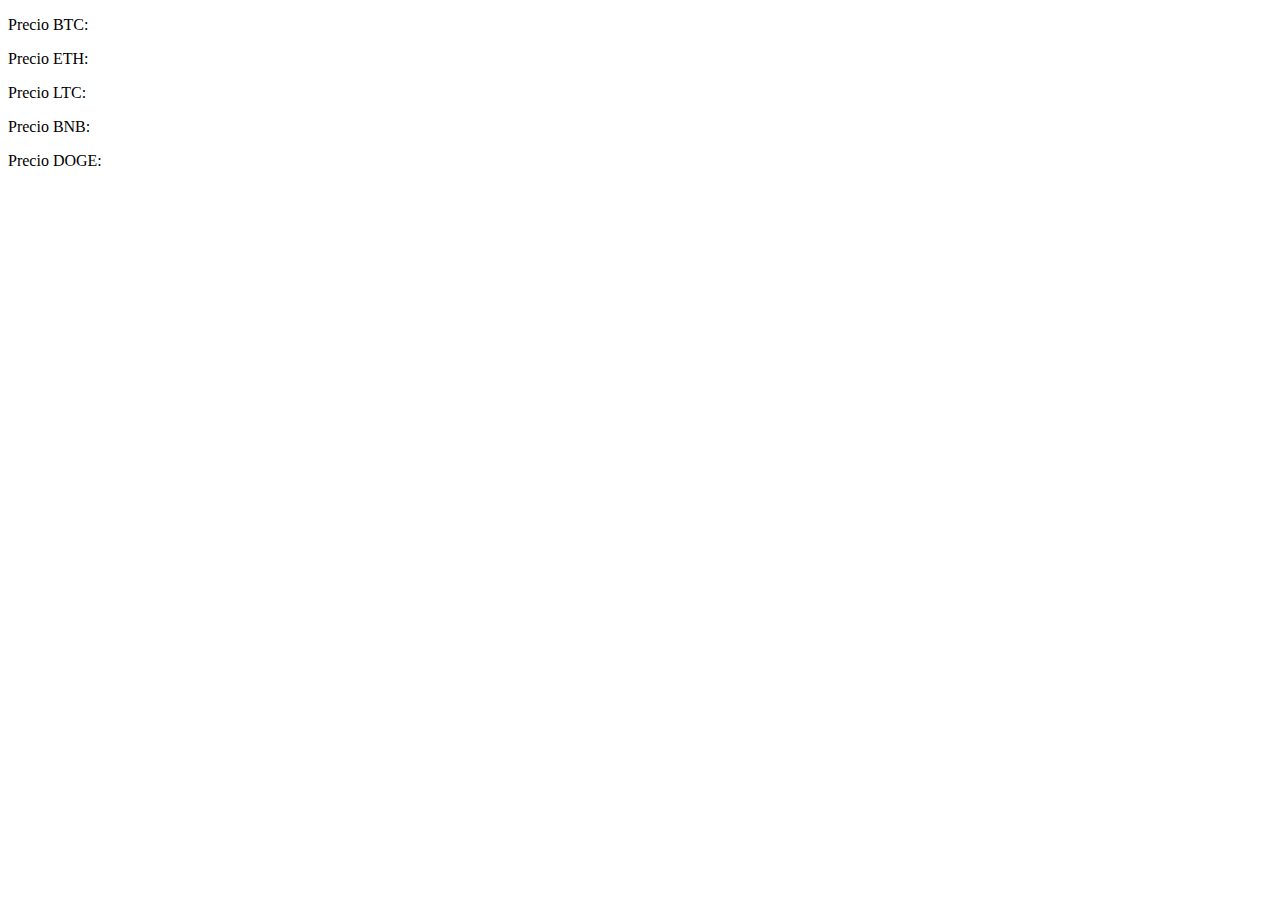
<file: frontend/APIbtc.html>
<!DOCTYPE html>
<html lang="en">
<head>
    <meta charset="UTF-8">
    <meta name="viewport" content="width=device-width, initial-scale=1.0">
    <title>Consumo API</title>
</head>
<body>
    <p>Precio BTC: <span id="btc-price"></span></p>
    <p>Precio ETH: <span id="eth-price"></span></p>
    <p>Precio LTC: <span id="ltc-price"></span></p>
    <p>Precio BNB: <span id="bnb-price"></span></p>
    <p>Precio DOGE: <span id="doge-price"></span></p>
    <script src="../backend/APIbtc.js"></script>
</body>
</html>
</file>
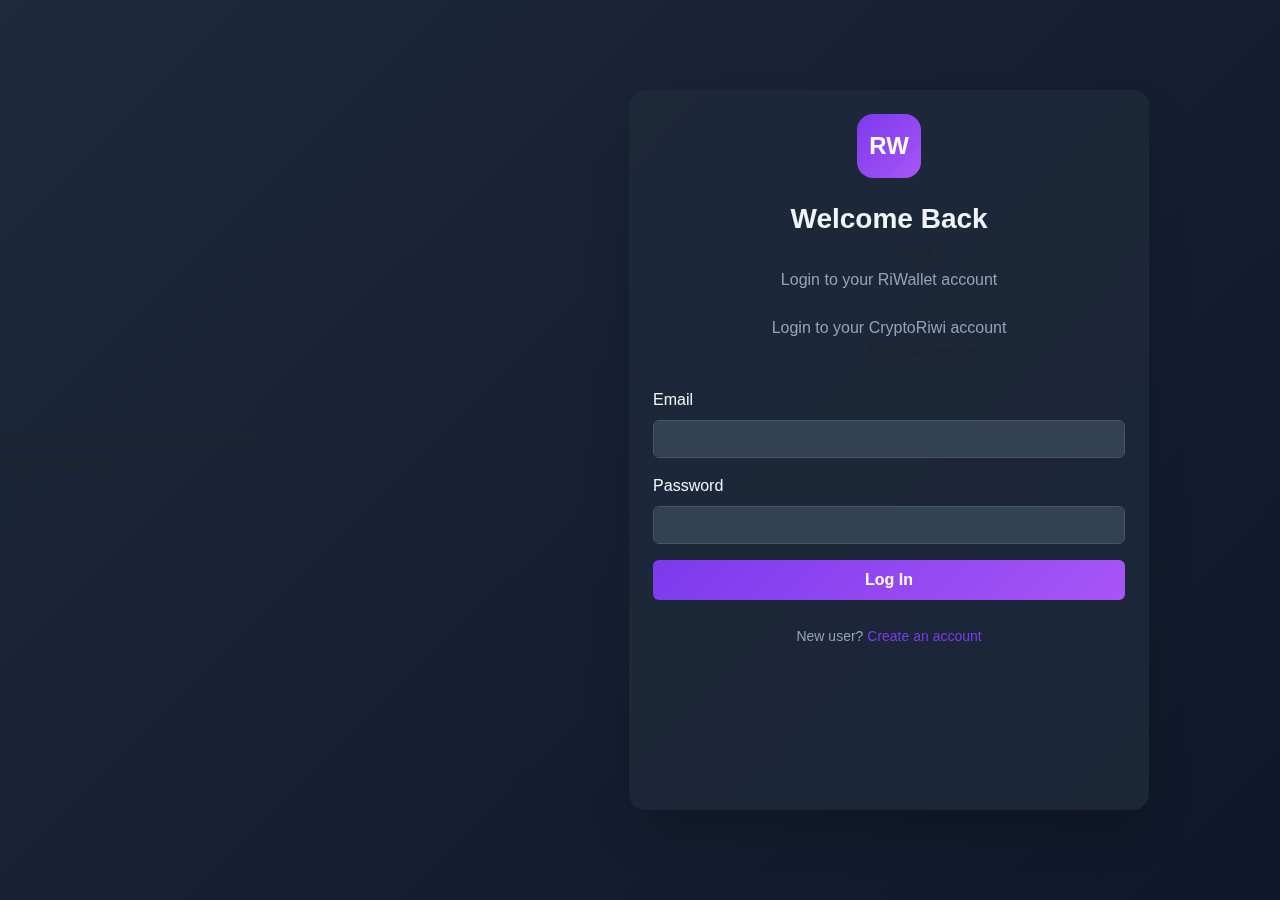
<file: frontend/login.html>
<!DOCTYPE html>
<html lang="en">
<head>
  <meta charset="UTF-8">
  <meta name="viewport" content="width=device-width, initial-scale=1.0">
<<<<<<< HEAD
  <title>RiWallet - Login</title>
=======
  <title>CryptoRiwi - Login</title>
>>>>>>> feature/aboutus
  <link href="https://cdn.jsdelivr.net/npm/bootstrap@5.3.0/dist/css/bootstrap.min.css" rel="stylesheet">
  <link rel="stylesheet" href="https://cdn.jsdelivr.net/npm/bootstrap-icons@1.11.0/font/bootstrap-icons.css">
  <link rel="stylesheet" href="../styles/styles.css">
</head>

<body class="d-flex align-items-center justify-content-center min-vh-100">
  <div class="container">
    <div class="row justify-content-center">
      <div class="col-md-6 col-lg-4">
        <div class="card form-card border-0 rounded-4">
          <div class="card-body p-4">

            <!-- Logo -->
            <div class="text-center mb-4">
              <div class="logo-icon d-inline-flex align-items-center justify-content-center mx-auto">
                RW
              </div>
            </div>

            <!-- Title -->
            <div class="text-center mb-4">
              <h1 class="h3 fw-bold text-light mb-2">Welcome Back</h1>
<<<<<<< HEAD
              <p class="text-muted mb-0">Login to your RiWallet account</p>
=======
              <p class="text-muted mb-0">Login to your CryptoRiwi account</p>
>>>>>>> feature/aboutus
            </div>

            <!-- Login Form -->
            <form id="login-form">
              <div class="mb-3">
                <label for="email" class="form-label text-light fw-medium">Email</label>
                <input type="email" class="form-control" id="email" required>
              </div>

              <div class="mb-3">
                <label for="password" class="form-label text-light fw-medium">Password</label>
                <input type="password" class="form-control" id="password" required>
              </div>

              <button type="submit" class="btn btn-primary w-100 py-2 fw-semibold">Log In</button>

              <!-- Message -->
              <p id="login-message" class="mt-3 text-danger text-center"></p>

              <div class="text-center mt-4">
                <small class="text-muted">New user? <a href="./register.html">Create an account</a></small>
              </div>
            </form>

          </div>
        </div>
      </div>
    </div>
  </div>

  <script src="https://cdn.jsdelivr.net/npm/bootstrap@5.3.0/dist/js/bootstrap.bundle.min.js"></script>
  <script src="./js/login.js"></script>
</body>
</html>
</file>
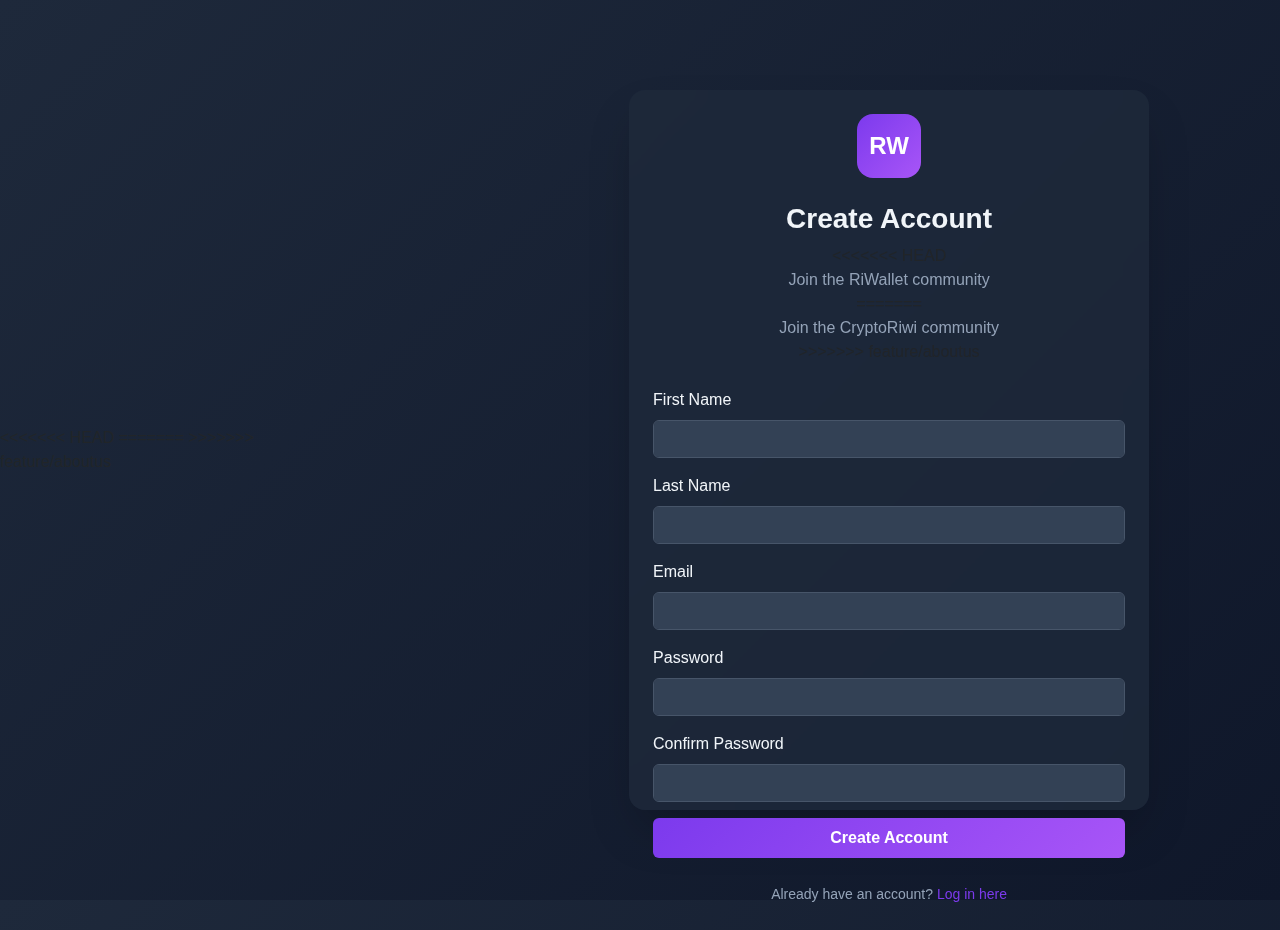
<file: frontend/register.html>
<!DOCTYPE html>
<html lang="en">
<head>
  <meta charset="UTF-8">
  <meta name="viewport" content="width=device-width, initial-scale=1.0">
<<<<<<< HEAD
  <title>RiWallet - Create Account</title>
=======
  <title>CryptoRiwi - Create Account</title>
>>>>>>> feature/aboutus
  <link href="https://cdn.jsdelivr.net/npm/bootstrap@5.3.0/dist/css/bootstrap.min.css" rel="stylesheet">
  <link rel="stylesheet" href="https://cdn.jsdelivr.net/npm/bootstrap-icons@1.11.0/font/bootstrap-icons.css">
  <link rel="stylesheet" href="../styles/styles.css">
</head>

<body class="d-flex align-items-center justify-content-center min-vh-100">
  <div class="container">
    <div class="row justify-content-center">
      <div class="col-md-6 col-lg-4">
        <div class="card form-card border-0 rounded-4">
          <div class="card-body p-4">

            <!-- Logo -->
            <div class="text-center mb-4">
              <div class="logo-icon d-inline-flex align-items-center justify-content-center mx-auto">
                RW
              </div>
            </div>

            <!-- Title -->
            <div class="text-center mb-4">
              <h1 class="h3 fw-bold text-light mb-2">Create Account</h1>
<<<<<<< HEAD
              <p class="text-muted mb-0">Join the RiWallet community</p>
=======
              <p class="text-muted mb-0">Join the CryptoRiwi community</p>
>>>>>>> feature/aboutus
            </div>

            <!-- Register Form -->
            <form id="register-form">
              <div class="mb-3">
                <label for="firstName" class="form-label text-light fw-medium">First Name</label>
                <input type="text" class="form-control" id="firstName" required>
              </div>

              <div class="mb-3">
                <label for="lastName" class="form-label text-light fw-medium">Last Name</label>
                <input type="text" class="form-control" id="lastName" required>
              </div>

              <div class="mb-3">
                <label for="email" class="form-label text-light fw-medium">Email</label>
                <input type="email" class="form-control" id="email" required>
              </div>

              <div class="mb-3">
                <label for="password" class="form-label text-light fw-medium">Password</label>
                <input type="password" class="form-control" id="password" required>
              </div>

              <div class="mb-3">
                <label for="confirmPassword" class="form-label text-light fw-medium">Confirm Password</label>
                <input type="password" class="form-control" id="confirmPassword" required>
              </div>

              <button type="submit" class="btn btn-primary w-100 py-2 fw-semibold">Create Account</button>

              <!-- Message -->
              <p id="register-message" class="mt-3 text-danger text-center"></p>

              <div class="text-center mt-4">
                <small class="text-muted">Already have an account? <a href="./login.html">Log in here</a></small>
              </div>
            </form>

          </div>
        </div>
      </div>
    </div>
  </div>

  <script src="https://cdn.jsdelivr.net/npm/bootstrap@5.3.0/dist/js/bootstrap.bundle.min.js"></script>
  <script src="./js/register.js"></script>
</body>
</html>
</file>
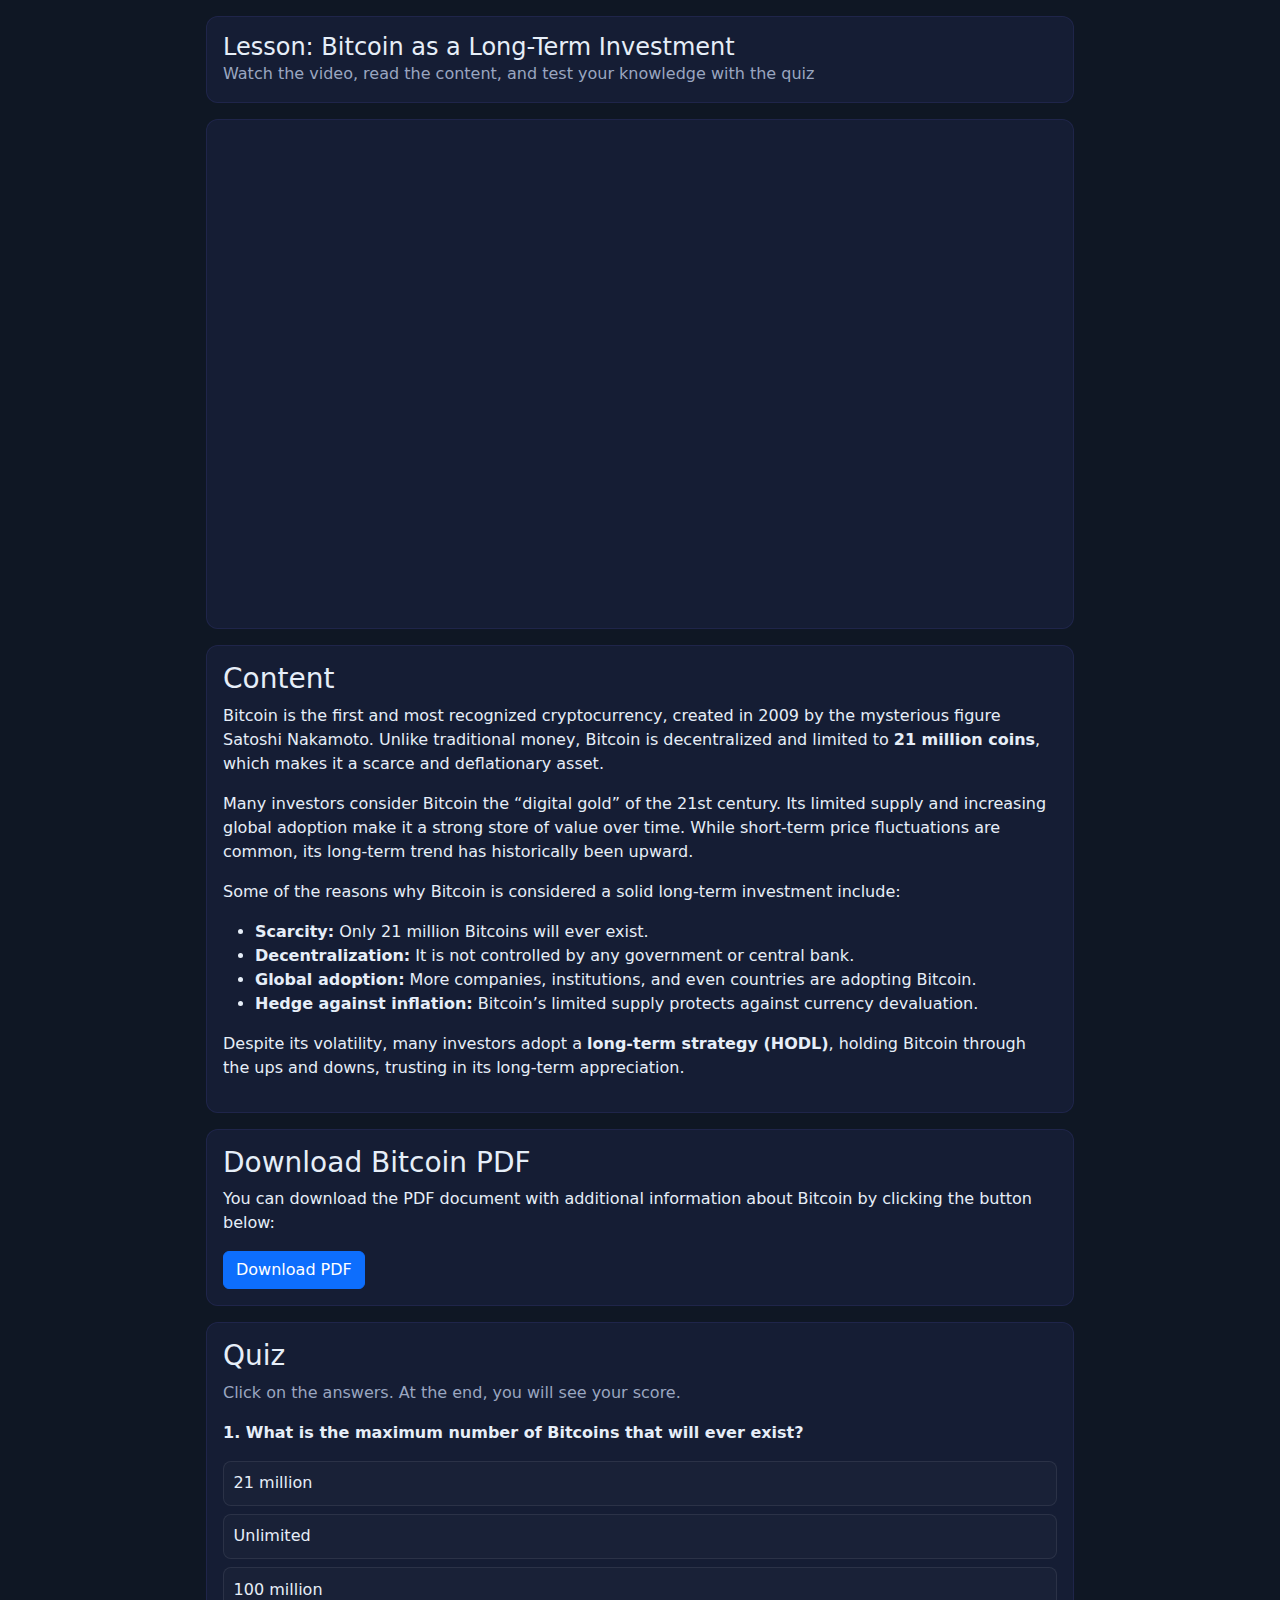
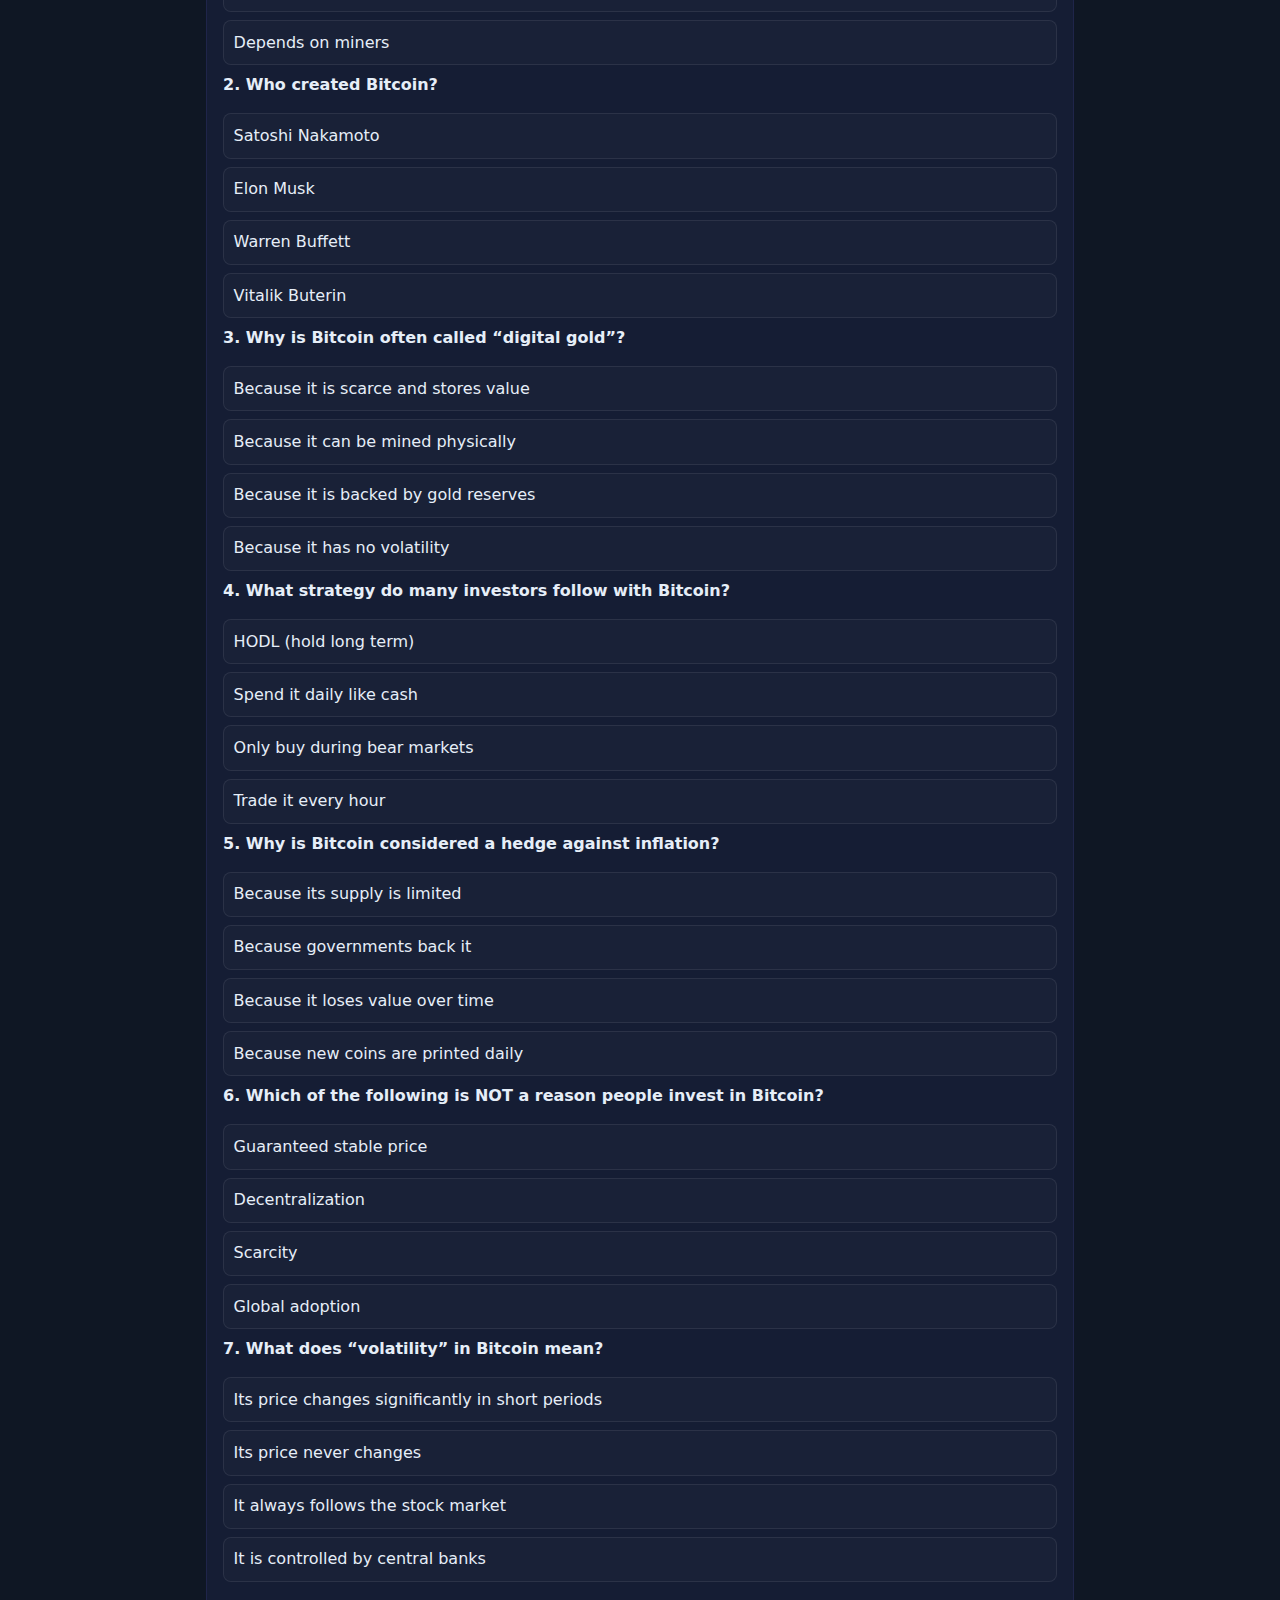
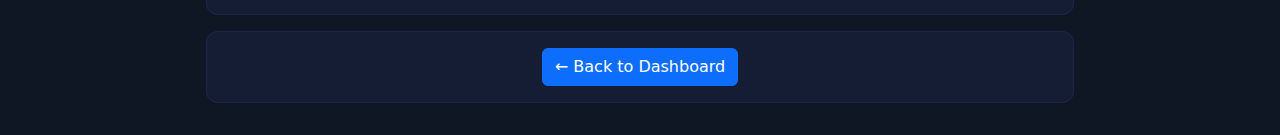
<file: frontend/courses/bitcoin.html>
<!doctype html>
<html lang="en">
<head>
<meta charset="utf-8">
<meta name="viewport" content="width=device-width,initial-scale=1">
<title>CryptoRiwi — Bitcoin: A Long-Term Investment</title>

<link href="https://cdnjs.cloudflare.com/ajax/libs/bootstrap/5.3.0/css/bootstrap.min.css" rel="stylesheet">
<style>
  body{background:#0f1724;color:#e6eef8;font-family:Inter,system-ui,Roboto,Arial}
  .wrap{max-width:900px;margin:auto;padding:1rem}
  .card-simple{background:rgba(99,102,241,0.08);border:1px solid rgba(99,102,241,0.12);border-radius:12px;padding:1rem;margin-bottom:1rem}
  iframe{width:100%;aspect-ratio:16/9;border-radius:8px}
  .option{background:rgba(255,255,255,0.02);padding:.6rem;border-radius:8px;border:1px solid rgba(255,255,255,0.08);cursor:pointer;margin-bottom:.5rem}
  .option.correct{border-color:#10b981;background:rgba(16,185,129,0.1)}
  .option.wrong{border-color:#ef4444;background:rgba(239,68,68,0.1)}
  .option.disabled{opacity:.6;pointer-events:none}
  #result{font-weight:600;margin-top:1rem;color:#ffd86b}
</style>
</head>
<body>

<main class="wrap">
  <header class="card-simple">
    <h1 style="margin:0;font-size:1.5rem">Lesson: Bitcoin as a Long-Term Investment</h1>
    <p style="color:#9aa6c0;margin:0">Watch the video, read the content, and test your knowledge with the quiz</p>
  </header>

  <section class="card-simple">
    <iframe src="https://www.youtube.com/embed/41JCpzvnn_0" title="Why Bitcoin is a Good Long-Term Investment" frameborder="0" allow="accelerometer; autoplay; clipboard-write; encrypted-media; gyroscope; picture-in-picture; web-share" referrerpolicy="strict-origin-when-cross-origin" allowfullscreen></iframe>
  </section>

  <section class="card-simple">
    <h3>Content</h3>
    <p>Bitcoin is the first and most recognized cryptocurrency, created in 2009 by the mysterious figure Satoshi Nakamoto. Unlike traditional money, Bitcoin is decentralized and limited to <b>21 million coins</b>, which makes it a scarce and deflationary asset.</p>
    <p>Many investors consider Bitcoin the “digital gold” of the 21st century. Its limited supply and increasing global adoption make it a strong store of value over time. While short-term price fluctuations are common, its long-term trend has historically been upward.</p>
    <p>Some of the reasons why Bitcoin is considered a solid long-term investment include:</p>
    <ul>
      <li><b>Scarcity:</b> Only 21 million Bitcoins will ever exist.</li>
      <li><b>Decentralization:</b> It is not controlled by any government or central bank.</li>
      <li><b>Global adoption:</b> More companies, institutions, and even countries are adopting Bitcoin.</li>
      <li><b>Hedge against inflation:</b> Bitcoin’s limited supply protects against currency devaluation.</li>
    </ul>
    <p>Despite its volatility, many investors adopt a <b>long-term strategy (HODL)</b>, holding Bitcoin through the ups and downs, trusting in its long-term appreciation.</p>
  </section>

  <section class="card-simple">
    <h3>Download Bitcoin PDF</h3>
    <p>You can download the PDF document with additional information about Bitcoin by clicking the button below:</p>
    <a href="frontend/courses/pdfs/bitcoin.pdf" download class="btn btn-primary">
      Download PDF
    </a>
  </section>

  <section class="card-simple">
    <h3>Quiz</h3>
    <p style="color:#9aa6c0">Click on the answers. At the end, you will see your score.</p>
    <div id="quiz">

      <!-- Question 1 -->
      <p><b>1. What is the maximum number of Bitcoins that will ever exist?</b></p>
      <div class="option" data-correct="true">21 million</div>
      <div class="option" data-correct="false">Unlimited</div>
      <div class="option" data-correct="false">100 million</div>
      <div class="option" data-correct="false">Depends on miners</div>

      <!-- Question 2 -->
      <p><b>2. Who created Bitcoin?</b></p>
      <div class="option" data-correct="true">Satoshi Nakamoto</div>
      <div class="option" data-correct="false">Elon Musk</div>
      <div class="option" data-correct="false">Warren Buffett</div>
      <div class="option" data-correct="false">Vitalik Buterin</div>

      <!-- Question 3 -->
      <p><b>3. Why is Bitcoin often called “digital gold”?</b></p>
      <div class="option" data-correct="true">Because it is scarce and stores value</div>
      <div class="option" data-correct="false">Because it can be mined physically</div>
      <div class="option" data-correct="false">Because it is backed by gold reserves</div>
      <div class="option" data-correct="false">Because it has no volatility</div>

      <!-- Question 4 -->
      <p><b>4. What strategy do many investors follow with Bitcoin?</b></p>
      <div class="option" data-correct="true">HODL (hold long term)</div>
      <div class="option" data-correct="false">Spend it daily like cash</div>
      <div class="option" data-correct="false">Only buy during bear markets</div>
      <div class="option" data-correct="false">Trade it every hour</div>

      <!-- Question 5 -->
      <p><b>5. Why is Bitcoin considered a hedge against inflation?</b></p>
      <div class="option" data-correct="true">Because its supply is limited</div>
      <div class="option" data-correct="false">Because governments back it</div>
      <div class="option" data-correct="false">Because it loses value over time</div>
      <div class="option" data-correct="false">Because new coins are printed daily</div>

      <!-- Question 6 -->
      <p><b>6. Which of the following is NOT a reason people invest in Bitcoin?</b></p>
      <div class="option" data-correct="true">Guaranteed stable price</div>
      <div class="option" data-correct="false">Decentralization</div>
      <div class="option" data-correct="false">Scarcity</div>
      <div class="option" data-correct="false">Global adoption</div>

      <!-- Question 7 -->
      <p><b>7. What does “volatility” in Bitcoin mean?</b></p>
      <div class="option" data-correct="true">Its price changes significantly in short periods</div>
      <div class="option" data-correct="false">Its price never changes</div>
      <div class="option" data-correct="false">It always follows the stock market</div>
      <div class="option" data-correct="false">It is controlled by central banks</div>

    </div>
    <div id="result"></div>
  </section>

  <!-- Botón Back to Dashboard -->
  <section class="card-simple text-center">
    <a href="#" id="back-dashboard-btn" class="btn btn-primary">
      ← Back to Dashboard
    </a>
  </section>

  <script>
  (function(){
    const quiz = document.getElementById('quiz');
    const result = document.getElementById('result');

    const headers = Array.from(quiz.querySelectorAll(':scope > p'));
    const groups = headers.map(p => {
      const opts = [];
      let el = p.nextElementSibling;
      while (el && el.tagName !== 'P') {
        if (el.classList && el.classList.contains('option')) opts.push(el);
        el = el.nextElementSibling;
      }
      return { header: p, options: opts, answered: false };
    });

    let answeredCount = 0;
    const total = groups.length;

    quiz.addEventListener('click', e => {
      const opt = e.target.closest('.option');
      if (!opt) return;

      const group = groups.find(g => g.options.includes(opt));
      if (!group || group.answered) return;

      const isCorrect = opt.dataset.correct === "true";
      if (isCorrect) {
        opt.classList.add('correct');
        alert("✅ Correct");
      } else {
        opt.classList.add('wrong');
        alert("❌ Incorrect");
      }

      group.options.forEach(o => o.classList.add('disabled'));
      group.answered = true;
      answeredCount++;

      const correctCount = groups.reduce((acc, g) => {
        return acc + (g.options.some(o => o.classList.contains('correct')) ? 1 : 0);
      }, 0);

      if (answeredCount === total) {
        result.textContent = `Your final score: ${correctCount} out of ${total} correct answers 🎉`;
      }
    });

    const backBtn = document.getElementById("back-dashboard-btn");
    if (backBtn) {
      backBtn.addEventListener("click", () => {
        const isLoggedIn = localStorage.getItem("isLoggedIn") === "true";
        window.location.href = isLoggedIn ? "../dashboard.html" : "../index.html";
      });
    }

  })();
  </script>

</main>
</body>
</html>
</file>
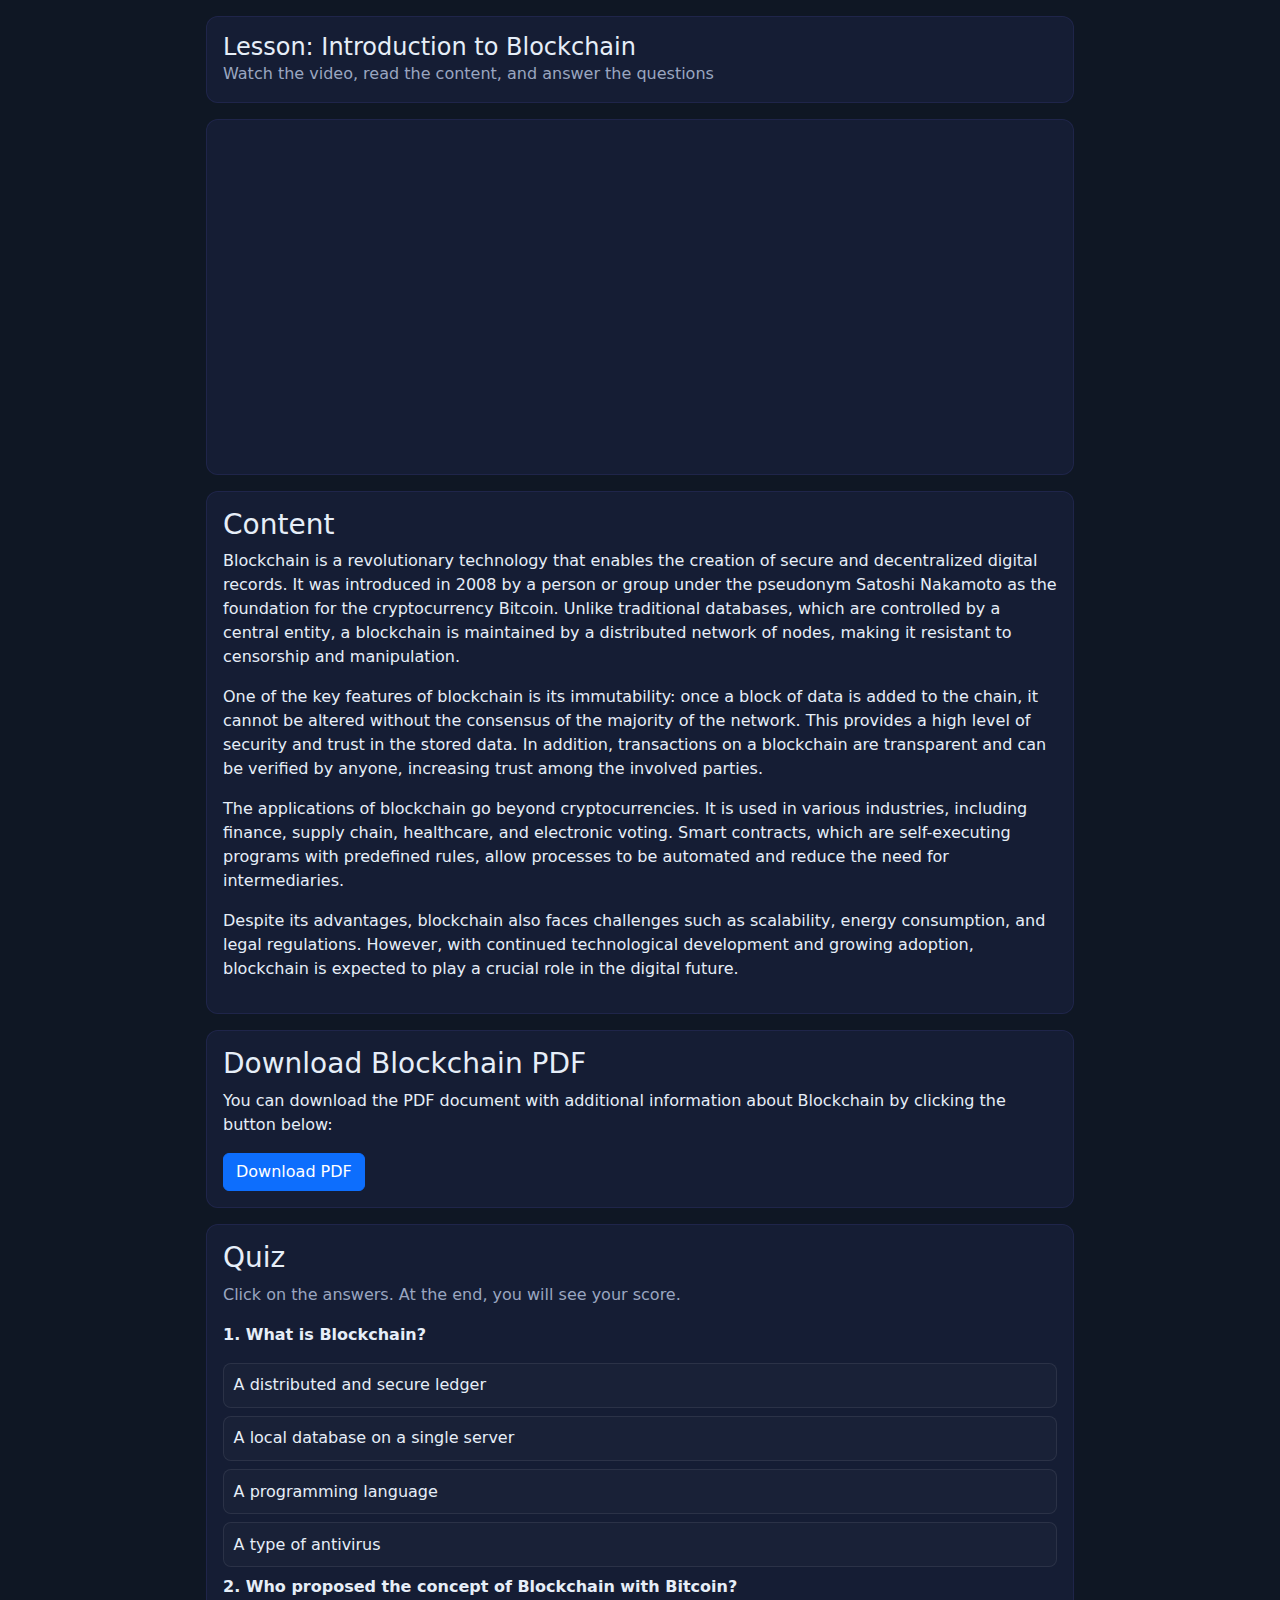
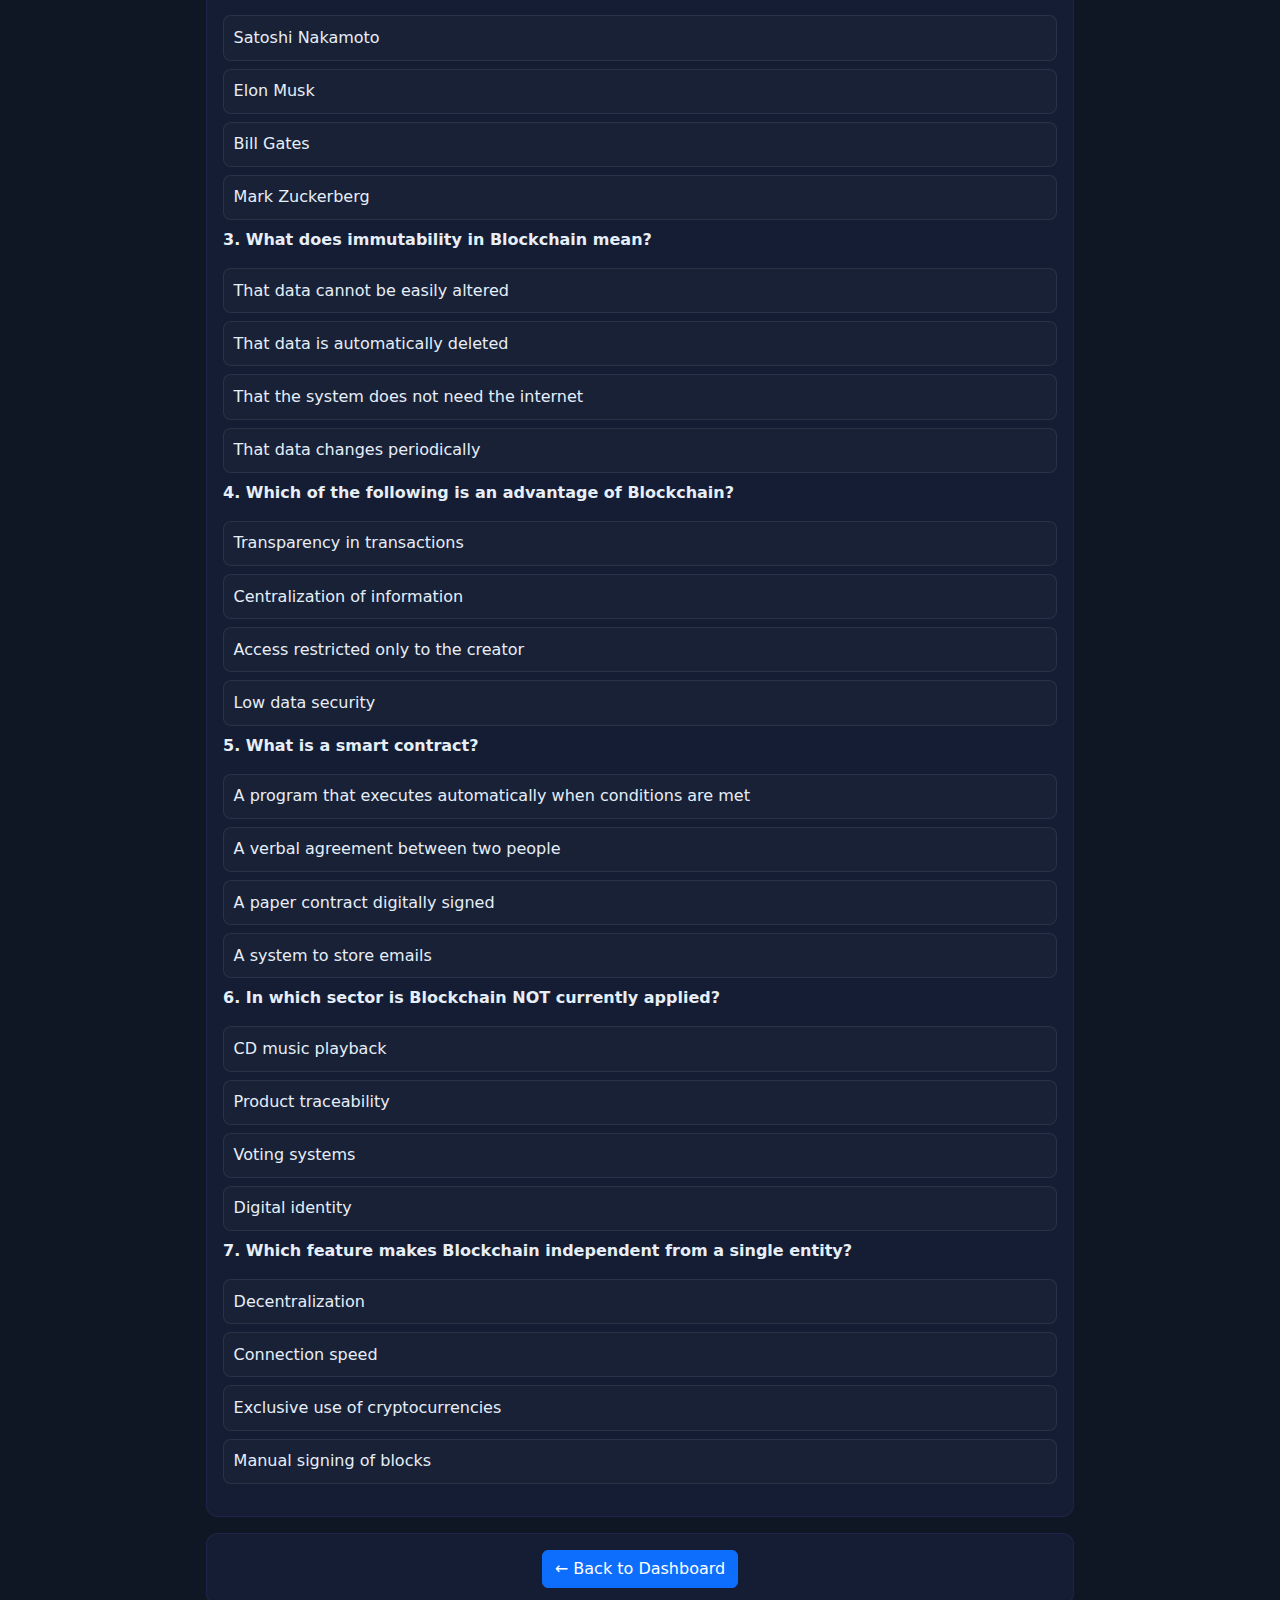
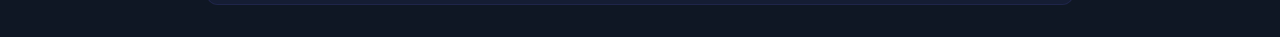
<file: frontend/courses/blockchain.html>
<!doctype html>
<html lang="en">
<head>
<meta charset="utf-8">
<meta name="viewport" content="width=device-width,initial-scale=1">
<title>CryptoRiwi — Introduction to Blockchain</title>

<link href="https://cdnjs.cloudflare.com/ajax/libs/bootstrap/5.3.0/css/bootstrap.min.css" rel="stylesheet">
<style>
  body{background:#0f1724;color:#e6eef8;font-family:Inter,system-ui,Roboto,Arial}
  .wrap{max-width:900px;margin:auto;padding:1rem}
  .card-simple{background:rgba(99,102,241,0.08);border:1px solid rgba(99,102,241,0.12);border-radius:12px;padding:1rem;margin-bottom:1rem}
  iframe{width:100%;aspect-ratio:16/9;border-radius:8px}
  .option{background:rgba(255,255,255,0.02);padding:.6rem;border-radius:8px;border:1px solid rgba(255,255,255,0.08);cursor:pointer;margin-bottom:.5rem}
  .option.correct{border-color:#10b981;background:rgba(16,185,129,0.1)}
  .option.wrong{border-color:#ef4444;background:rgba(239,68,68,0.1)}
  .option.disabled{opacity:.6;pointer-events:none}
  #result{font-weight:600;margin-top:1rem;color:#ffd86b}
</style>
</head>
<body>

<main class="wrap">
  <header class="card-simple">
    <h1 style="margin:0;font-size:1.5rem">Lesson: Introduction to Blockchain</h1>
    <p style="color:#9aa6c0;margin:0">Watch the video, read the content, and answer the questions</p>
  </header>

  <section class="card-simple">
    <iframe width="560" height="315" src="https://www.youtube.com/embed/V9Kr2SujqHw?si=395NvyuVlgwJ8E2i" title="YouTube video player" frameborder="0" allow="accelerometer; autoplay; clipboard-write; encrypted-media; gyroscope; picture-in-picture; web-share" referrerpolicy="strict-origin-when-cross-origin" allowfullscreen></iframe>
  </section>

  <section class="card-simple">
    <h3>Content</h3>
    <p>Blockchain is a revolutionary technology that enables the creation of secure and decentralized digital records. It was introduced in 2008 by a person or group under the pseudonym Satoshi Nakamoto as the foundation for the cryptocurrency Bitcoin. Unlike traditional databases, which are controlled by a central entity, a blockchain is maintained by a distributed network of nodes, making it resistant to censorship and manipulation.</p>
    <p>One of the key features of blockchain is its immutability: once a block of data is added to the chain, it cannot be altered without the consensus of the majority of the network. This provides a high level of security and trust in the stored data. In addition, transactions on a blockchain are transparent and can be verified by anyone, increasing trust among the involved parties.</p>
    <p>The applications of blockchain go beyond cryptocurrencies. It is used in various industries, including finance, supply chain, healthcare, and electronic voting. Smart contracts, which are self-executing programs with predefined rules, allow processes to be automated and reduce the need for intermediaries.</p>
    <p>Despite its advantages, blockchain also faces challenges such as scalability, energy consumption, and legal regulations. However, with continued technological development and growing adoption, blockchain is expected to play a crucial role in the digital future.</p>
  </section>

  <section class="card-simple">
    <h3>Download Blockchain PDF</h3>
    <p>You can download the PDF document with additional information about Blockchain by clicking the button below:</p>
    <a href="frontend/courses/pdfs/blockchain.pdf" download class="btn btn-primary">
      Download PDF
    </a>
  </section>

  <section class="card-simple">
    <h3>Quiz</h3>
    <p style="color:#9aa6c0">Click on the answers. At the end, you will see your score.</p>
    <div id="quiz">

      <!-- Question 1 -->
      <p><b>1. What is Blockchain?</b></p>
      <div class="option" data-correct="true">A distributed and secure ledger</div>
      <div class="option" data-correct="false">A local database on a single server</div>
      <div class="option" data-correct="false">A programming language</div>
      <div class="option" data-correct="false">A type of antivirus</div>

      <!-- Question 2 -->
      <p><b>2. Who proposed the concept of Blockchain with Bitcoin?</b></p>
      <div class="option" data-correct="true">Satoshi Nakamoto</div>
      <div class="option" data-correct="false">Elon Musk</div>
      <div class="option" data-correct="false">Bill Gates</div>
      <div class="option" data-correct="false">Mark Zuckerberg</div>

      <!-- Question 3 -->
      <p><b>3. What does immutability in Blockchain mean?</b></p>
      <div class="option" data-correct="true">That data cannot be easily altered</div>
      <div class="option" data-correct="false">That data is automatically deleted</div>
      <div class="option" data-correct="false">That the system does not need the internet</div>
      <div class="option" data-correct="false">That data changes periodically</div>

      <!-- Question 4 -->
      <p><b>4. Which of the following is an advantage of Blockchain?</b></p>
      <div class="option" data-correct="true">Transparency in transactions</div>
      <div class="option" data-correct="false">Centralization of information</div>
      <div class="option" data-correct="false">Access restricted only to the creator</div>
      <div class="option" data-correct="false">Low data security</div>

      <!-- Question 5 -->
      <p><b>5. What is a smart contract?</b></p>
      <div class="option" data-correct="true">A program that executes automatically when conditions are met</div>
      <div class="option" data-correct="false">A verbal agreement between two people</div>
      <div class="option" data-correct="false">A paper contract digitally signed</div>
      <div class="option" data-correct="false">A system to store emails</div>

      <!-- Question 6 -->
      <p><b>6. In which sector is Blockchain NOT currently applied?</b></p>
      <div class="option" data-correct="true">CD music playback</div>
      <div class="option" data-correct="false">Product traceability</div>
      <div class="option" data-correct="false">Voting systems</div>
      <div class="option" data-correct="false">Digital identity</div>

      <!-- Question 7 -->
      <p><b>7. Which feature makes Blockchain independent from a single entity?</b></p>
      <div class="option" data-correct="true">Decentralization</div>
      <div class="option" data-correct="false">Connection speed</div>
      <div class="option" data-correct="false">Exclusive use of cryptocurrencies</div>
      <div class="option" data-correct="false">Manual signing of blocks</div>

    </div>
    <div id="result"></div>
  </section>

  <!-- Botón Back to Dashboard -->
  <section class="card-simple text-center">
    <a href="#" id="back-dashboard-btn" class="btn btn-primary">
      ← Back to Dashboard
    </a>
  </section>

  <script>
  (function(){
    const quiz = document.getElementById('quiz');
    const result = document.getElementById('result');

    // Build question groups: for each <p>, gather following .option siblings until the next <p>
    const headers = Array.from(quiz.querySelectorAll(':scope > p'));
    const groups = headers.map(p => {
      const opts = [];
      let el = p.nextElementSibling;
      while (el && el.tagName !== 'P') {
        if (el.classList && el.classList.contains('option')) opts.push(el);
        el = el.nextElementSibling;
      }
      return { header: p, options: opts, answered: false };
    });

    let answeredCount = 0;
    const total = groups.length;

    quiz.addEventListener('click', e => {
      const opt = e.target.closest('.option');
      if (!opt) return;

      // Find the group this option belongs to
      const group = groups.find(g => g.options.includes(opt));
      if (!group || group.answered) return; // already answered this question

      const isCorrect = opt.dataset.correct === "true";
      if (isCorrect) {
        opt.classList.add('correct');
        alert("✅ Correct");
      } else {
        opt.classList.add('wrong');
        alert("❌ Incorrect");
      }

      // Disable only options from this question
      group.options.forEach(o => o.classList.add('disabled'));
      group.answered = true;
      answeredCount++;

      // Recompute score: number of groups that have the correct option marked
      const correctCount = groups.reduce((acc, g) => {
        return acc + (g.options.some(o => o.classList.contains('correct')) ? 1 : 0);
      }, 0);

      if (answeredCount === total) {
        result.textContent = `Your final score: ${correctCount} out of ${total} correct answers 🎉`;
      }
    });

    // --- Back to Dashboard button logic ---
    const backBtn = document.getElementById("back-dashboard-btn");
    if (backBtn) {
      backBtn.addEventListener("click", () => {
        const isLoggedIn = localStorage.getItem("isLoggedIn") === "true";
        window.location.href = isLoggedIn ? "../dashboard.html" : "../index.html";
      });
    }

  })();
  </script>

</main>
</body>
</html>
</file>
<file: styles/styles.css>
body {
    background: linear-gradient(135deg, #1e293b 0%, #0f172a 100%);
    min-height: 100vh;
    font-family: -apple-system, BlinkMacSystemFont, 'Segoe UI', Roboto, sans-serif;
}

.form-card {
    background: rgba(30, 41, 59, 0.8);
    backdrop-filter: blur(10px);
    border: 1px solid rgba(148, 163, 184, 0.2);
    box-shadow: 0 25px 50px -12px rgba(0, 0, 0, 0.25);
    width: 520px;
    height: 720px;
}

.logo-icon {
    background: linear-gradient(135deg, #7c3aed, #a855f7);
    width: 64px;
    height: 64px;
    border-radius: 1rem;
    color: white;
    font-weight: bold;
    font-size: 1.5rem;
}

.form-control {
    background-color: #334155;
    border: 1px solid #475569;
    color: #f1f5f9;
}

.form-control:focus {
    background-color: #334155;
    border-color: #7c3aed;
    color: #f1f5f9;
    box-shadow: 0 0 0 0.2rem rgba(124, 58, 237, 0.25);
}

.form-control::placeholder {
    color: #94a3b8;
}

.btn-primary {
    background: linear-gradient(135deg, #7c3aed, #a855f7);
    border: none;
    font-weight: 600;
}

.btn-primary:hover {
    background: linear-gradient(135deg, #6d28d9, #9333ea);
    border: none;
}

.text-light {
    color: #f1f5f9 !important;
}

.text-muted {
    color: #94a3b8 !important;
}

.form-check-input:checked {
    background-color: #7c3aed;
    border-color: #7c3aed;
}

.password-toggle {
    position: absolute;
    right: 10px;
    top: 50%;
    transform: translateY(-50%);
    background: none;
    border: none;
    color: #94a3b8;
    cursor: pointer;
    z-index: 5;
}

.password-toggle:hover {
    color: #f1f5f9;
}

a {
    color: #7c3aed;
    text-decoration: none;
}

a:hover {
    color: #a855f7;
    text-decoration: underline;
}
</file>
